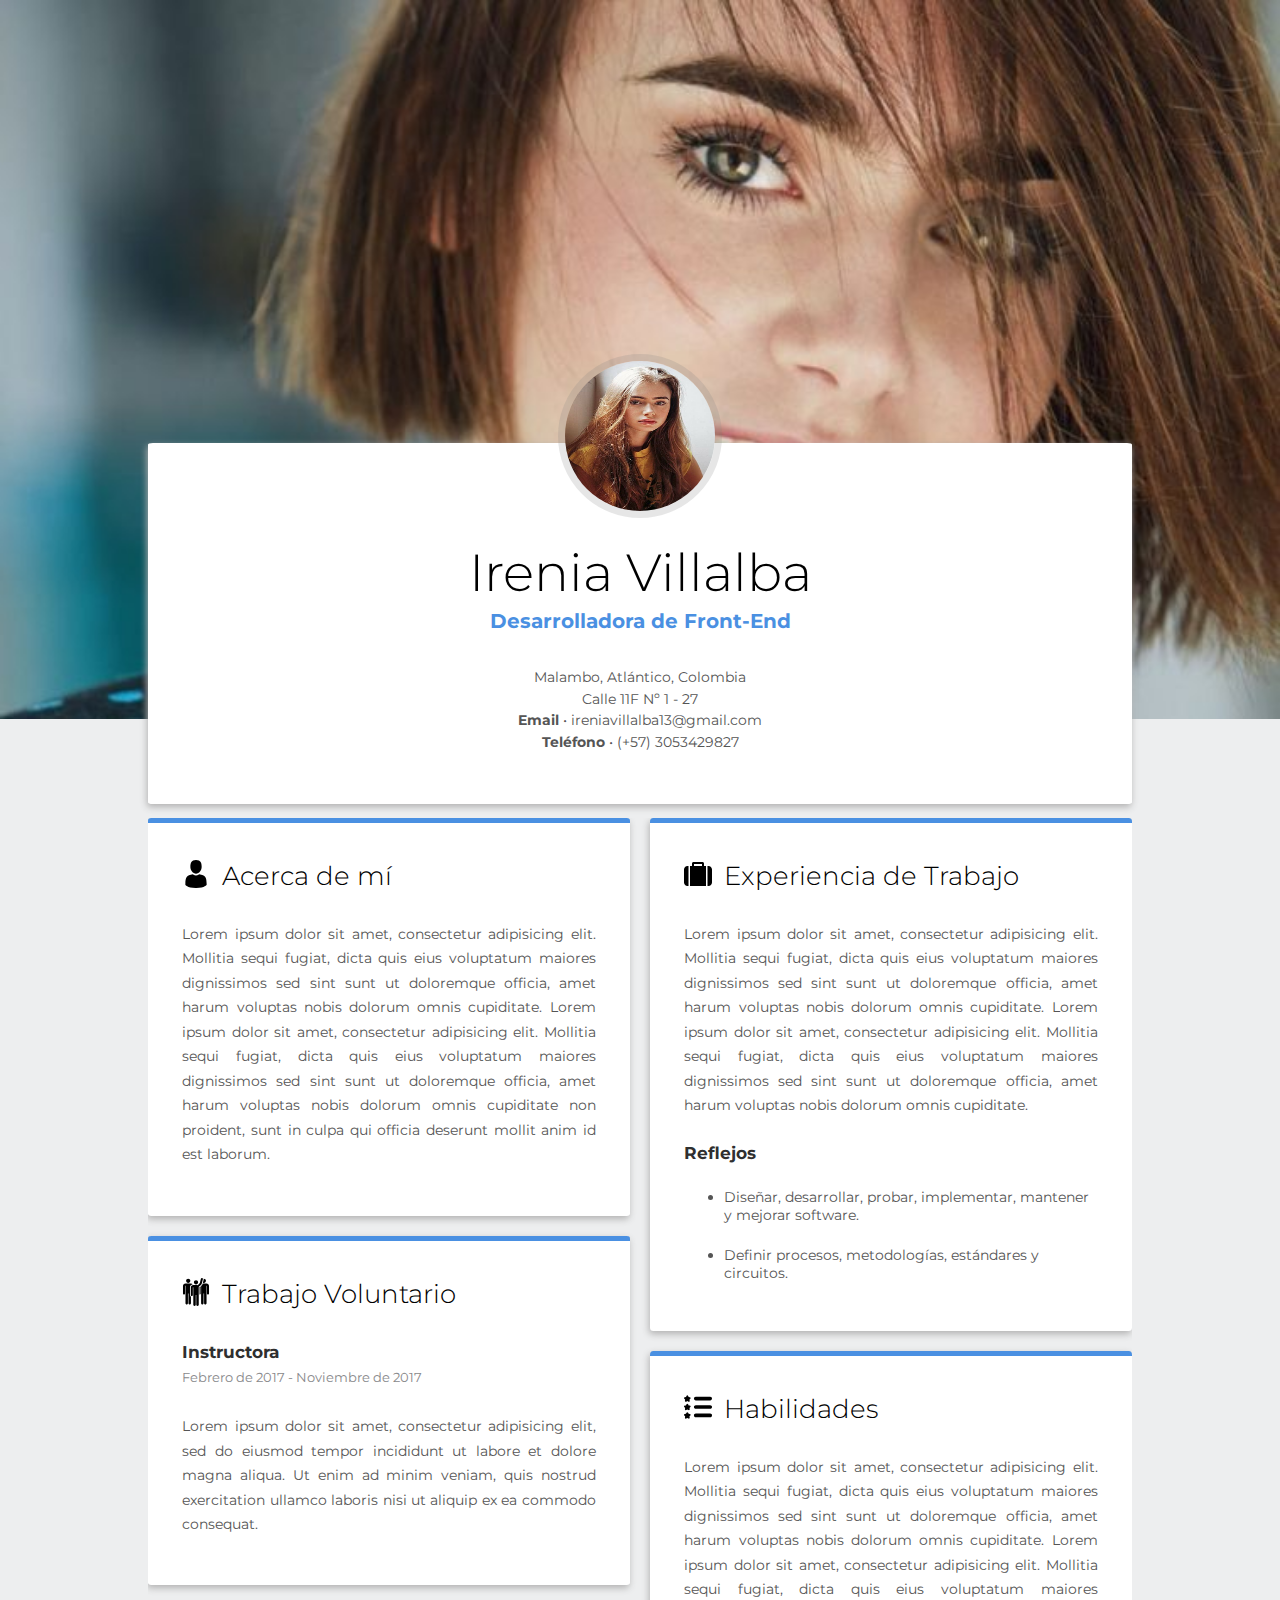
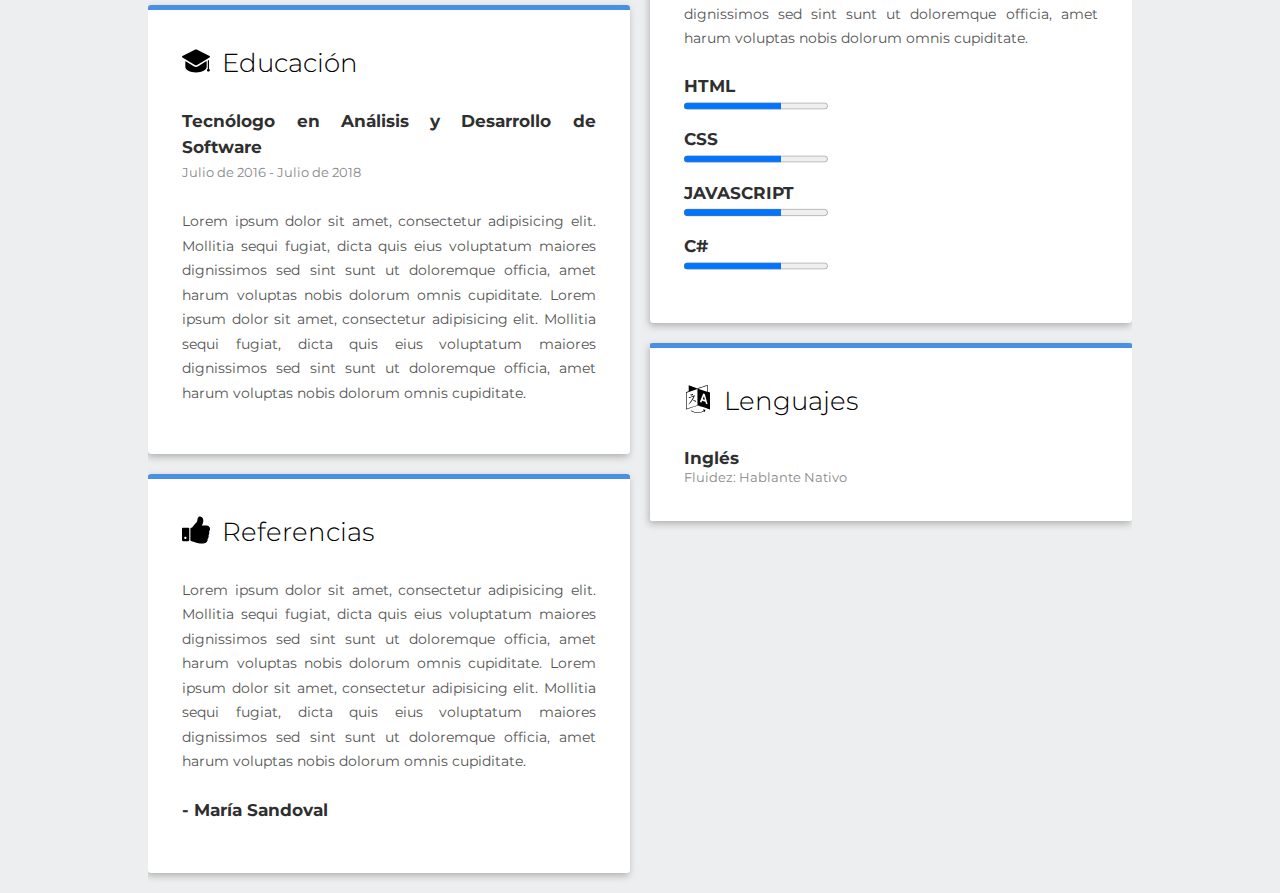
<file: cv/index.html>
<!DOCTYPE html>
<html>
<head>
  <title>Mi Hoja de Vida</title>
  <meta charset="utf-8">
  <meta name="viewport" content="width=device-width, initial-scale=1.0">
  <link rel="stylesheet" type="text/css" href="css/styles.css">
  <link rel="icon" type="image/png" href="images/curriculum.png">
</head>

<body>
  <div class="main-container">

    <div class="subcontainer">
      
        <div class="container-1">
      <header>
        <div class="img-container">
          <img class="header__img" src="images/woman2.jpg" alt="Foto de Perfil de Irenia Villalba">
        </div>
        
        <h1 class="header_title">Irenia Villalba</h1>
        <h2 class="header__subtitle">Desarrolladora de Front-End</h2>
        
        <p>
          <ul class="header__list">

            <li>Malambo, Atlántico, Colombia</li>
            <li>Calle 11F Nº 1 - 27</li>
            <li><b>Email</b> • <a href="https://accounts.google.com/ServiceLogin/identifier?service=mail&passive=true&rm=false&continue=https%3A%2F%2Fmail.google.com%2Fmail%2F&ss=1&scc=1&ltmpl=default&ltmplcache=2&emr=1&osid=1&flowName=GlifWebSignIn&flowEntry=AddSession" target="_blank" rel="noopener noreferrer">ireniavillalba13@gmail.com</a></li>
            <li><b>Teléfono</b> • (+57) 3053429827</li>

          </ul>
        </p>
    </header>
    </div>
  
    <div class="container-2">

        <section class="section left">
          
          <h1><svg class="icon section__icon-about"><use xlink:href="#icon-about"></use></svg>Acerca de mí</h1>

          <p class="section__p"">Lorem ipsum dolor sit amet, consectetur adipisicing elit. Mollitia sequi fugiat, dicta quis eius voluptatum maiores dignissimos sed sint sunt ut doloremque officia, amet harum voluptas nobis dolorum omnis cupiditate.
          Lorem ipsum dolor sit amet, consectetur adipisicing elit. Mollitia sequi fugiat, dicta quis eius voluptatum maiores dignissimos sed sint sunt ut doloremque officia, amet harum voluptas nobis dolorum omnis cupiditate non
          proident, sunt in culpa qui officia deserunt mollit anim id est laborum.</p>
        </section>

        <section class="section right">
          
          <h1><svg class="icon section__icon-suitcase"><use xlink:href="#icon-suitcase"></use></svg>Experiencia de Trabajo</h1>

          <p class="section__p p-margin">Lorem ipsum dolor sit amet, consectetur adipisicing elit. Mollitia sequi fugiat, dicta quis eius voluptatum maiores dignissimos sed sint sunt ut doloremque officia, amet harum voluptas nobis dolorum omnis cupiditate.
          Lorem ipsum dolor sit amet, consectetur adipisicing elit. Mollitia sequi fugiat, dicta quis eius voluptatum maiores dignissimos sed sint sunt ut doloremque officia, amet harum voluptas nobis dolorum omnis cupiditate.</p>

          <span class="oscuro">Reflejos</span>

          <ul>
            <li class="li-margin">Diseñar, desarrollar, probar, implementar, mantener y mejorar software.</li>
            <li>Definir procesos, metodologías, estándares y circuitos.</li>
          </ul>
        </section>

        <section class="section left">
          
          <h1><svg class="icon section__icon-volunteer"><use xlink:href="#icon-volunteer"></use></svg>Trabajo Voluntario</h1>

        
          <p class="section__p">

            <span class="oscuro">Instructora</span><br/>
            <span class="claro">Febrero de 2017 - Noviembre de 2017</span><br><br>

            Lorem ipsum dolor sit amet, consectetur adipisicing elit, sed do eiusmod
            tempor incididunt ut labore et dolore magna aliqua. Ut enim ad minim veniam,
            quis nostrud exercitation ullamco laboris nisi ut aliquip ex ea commodo
            consequat.
          </p>
        </section>

        <section class="section right">
          
          <h1><svg class="icon section__icon-skills"><use xlink:href="#icon-skills"></use></svg>Habilidades</h1>

          <p class="section__p p-margin">Lorem ipsum dolor sit amet, consectetur adipisicing elit. Mollitia sequi fugiat, dicta quis eius voluptatum maiores dignissimos sed sint sunt ut doloremque officia, amet harum voluptas nobis dolorum omnis cupiditate.
          Lorem ipsum dolor sit amet, consectetur adipisicing elit. Mollitia sequi fugiat, dicta quis eius voluptatum maiores dignissimos sed sint sunt ut doloremque officia, amet harum voluptas nobis dolorum omnis cupiditate.
          <p>
            <span class="oscuro">HTML</span><br/>
            <progress value="68" min="0" max="100"/>
          </p>

          <p>
            <span class="oscuro">CSS</span><br/>
            <progress value="68" min="0" max="100"/>
          </p>

          <p>
            <span class="oscuro">JAVASCRIPT</span><br/>
            <progress value="68" min="0" max="100"/>
          </p>

          <p>
            <span class="oscuro">C#</span><br/>
            <progress value="68" min="0" max="100"/>
          </p>
        </section>

        <section class="section left">
          
          <h1><svg class="icon section__icon-education"><use xlink:href="#icon-education"></use></svg>Educación</h1>

          <p class="section__p">
          
          <span class="oscuro">Tecnólogo en Análisis y Desarrollo de Software</span><br/>
          <span class="claro">Julio de 2016 - Julio de 2018</span><br/><br/>

          Lorem ipsum dolor sit amet, consectetur adipisicing elit. Mollitia sequi fugiat, dicta quis eius voluptatum maiores dignissimos sed sint sunt ut doloremque officia, amet harum voluptas nobis dolorum omnis cupiditate.
          Lorem ipsum dolor sit amet, consectetur adipisicing elit. Mollitia sequi fugiat, dicta quis eius voluptatum maiores dignissimos sed sint sunt ut doloremque officia, amet harum voluptas nobis dolorum omnis cupiditate.</p>
        </section>
         
        <section class="section right">  
          
          <h1><svg class="icon section__icon-language"><use xlink:href="#icon-language"></use></svg>Lenguajes</h1>

          <span class="oscuro">Inglés</span><br/>
          <span class="claro">Fluidez: Hablante Nativo</span>
        </section>
        
        <section class="section left">
          
          <h1><svg class="icon section__icon-reference"><use xlink:href="#icon-reference"></use></svg>Referencias</h1>

          <p class="section__p">Lorem ipsum dolor sit amet, consectetur adipisicing elit. Mollitia sequi fugiat, dicta quis eius voluptatum maiores dignissimos sed sint sunt ut doloremque officia, amet harum voluptas nobis dolorum omnis cupiditate.
          Lorem ipsum dolor sit amet, consectetur adipisicing elit. Mollitia sequi fugiat, dicta quis eius voluptatum maiores dignissimos sed sint sunt ut doloremque officia, amet harum voluptas nobis dolorum omnis cupiditate.<br/><br/>
          <span class="oscuro">- María Sandoval</span></p>
        </section>
      
    </div>

    </div>
    
  </div>

  <!--
  Elementos SGV
  ____________________________________________________________________________________________________________________________
  -->

  <svg aria-hidden="true" style="position: absolute; width: 0; height: 0; overflow: hidden;" version="1.1" xmlns="http://www.w3.org/2000/svg" xmlns:xlink="http://www.w3.org/1999/xlink">
  <defs>
  <symbol id="icon-about" viewBox="0 0 32 32">
  <title>about</title>
  <path d="M16 15.65c3.558 0 6.442-3.503 6.442-7.825s-0.947-7.825-6.442-7.825-6.442 3.503-6.442 7.825c0 4.322 2.884 7.825 6.442 7.825z"></path>
  <path d="M3.832 27.598c-0.001-0.264-0.002-0.074 0 0v0z"></path>
  <path d="M28.168 27.804c0.003-0.072 0.001-0.5 0 0v0z"></path>
  <path d="M28.154 27.282c-0.119-7.528-1.103-9.674-8.626-11.031 0 0-1.059 1.35-3.528 1.35s-3.528-1.35-3.528-1.35c-7.442 1.343-8.485 3.456-8.622 10.787-0.011 0.599-0.016 0.63-0.018 0.561 0 0.13 0.001 0.371 0.001 0.791 0 0 1.791 3.611 12.167 3.611s12.167-3.611 12.167-3.611c0-0.27 0-0.457 0-0.585-0.002 0.043-0.006-0.040-0.014-0.522z"></path>
  </symbol>
  <symbol id="icon-education" viewBox="0 0 32 32">
  <title>education</title>
  <path d="M18.054 22.184c-0.57 0.349-1.299 0.542-2.054 0.542s-1.484-0.192-2.054-0.542l-9.299-5.703c0 0-0.839-0.514-0.839 0.651 0 1.323 0 5.294 0 5.294 0 0.053 0 0.319 0 0.401 0 3 5.458 6.234 12.191 6.234s12.191-3.234 12.191-6.234c0-0.082 0-0.348 0-0.401 0 0 0-4.211 0-5.615 0-0.935-0.597-0.478-0.597-0.478l-9.541 5.851z"></path>
  <path d="M31.464 11.945c0.714-0.438 0.714-1.155 0-1.593l-14.165-7.083c-0.714-0.438-1.884-0.438-2.598 0l-14.165 7.083c-0.714 0.438-0.714 1.155 0 1.593l14.165 8.688c0.714 0.438 1.884 0.438 2.598 0z"></path>
  <path d="M30.878 24.822c0-2.399 0-9.595 0-9.595s0.007-0.454-0.263-0.304c-0.216 0.12-0.747 0.416-0.933 0.578-0.216 0.187-0.167 0.608-0.167 0.608s0 6.534 0 8.712c0 0.124-0.106 0.183-0.157 0.213-0.49 0.288-0.819 0.819-0.819 1.428 0 0.915 0.742 1.658 1.658 1.658s1.658-0.742 1.658-1.658c0-0.611-0.332-1.145-0.824-1.432-0.049-0.029-0.151-0.086-0.151-0.209z"></path>
  </symbol>
  <symbol id="icon-reference" viewBox="0 0 32 32">
  <title>reference</title>
  <path d="M30.9 17.7c0.733-0.84 1.1-1.833 1.1-2.98 0-1.040-0.381-1.94-1.139-2.7-0.76-0.76-1.66-1.14-2.7-1.14h-5.54c0.053-0.187 0.107-0.347 0.16-0.48s0.127-0.28 0.22-0.44c0.093-0.16 0.16-0.28 0.2-0.36 0.24-0.453 0.424-0.827 0.55-1.12s0.253-0.694 0.38-1.2c0.127-0.506 0.19-1.013 0.19-1.52 0-0.32-0.004-0.58-0.010-0.78s-0.040-0.5-0.1-0.9c-0.060-0.4-0.141-0.733-0.24-1s-0.26-0.567-0.48-0.9c-0.22-0.334-0.487-0.603-0.8-0.81s-0.713-0.38-1.2-0.52c-0.487-0.14-1.037-0.21-1.651-0.21-0.347 0-0.646 0.127-0.9 0.38-0.267 0.267-0.494 0.6-0.68 1s-0.317 0.747-0.39 1.040c-0.073 0.293-0.157 0.7-0.25 1.22-0.12 0.56-0.21 0.963-0.27 1.21s-0.177 0.57-0.35 0.97c-0.174 0.4-0.38 0.72-0.62 0.96-0.44 0.44-1.113 1.24-2.020 2.4-0.653 0.853-1.327 1.66-2.020 2.42s-1.2 1.153-1.52 1.18c-0.333 0.027-0.62 0.163-0.86 0.41s-0.36 0.537-0.36 0.87v12.82c0 0.347 0.127 0.643 0.38 0.89s0.553 0.377 0.9 0.39c0.467 0.013 1.52 0.306 3.16 0.88 1.027 0.346 1.83 0.61 2.41 0.79s1.39 0.373 2.43 0.58c1.040 0.207 2 0.31 2.88 0.31h2.58c1.774-0.027 3.087-0.547 3.94-1.56 0.773-0.92 1.1-2.127 0.98-3.62 0.52-0.493 0.88-1.12 1.080-1.88 0.226-0.813 0.226-1.593 0-2.339 0.613-0.813 0.9-1.727 0.86-2.74 0.002-0.427-0.098-0.934-0.299-1.52z"></path>
  <path d="M7.040 13.44h-5.76c-0.347 0-0.647 0.127-0.9 0.38s-0.38 0.553-0.38 0.9v12.8c0 0.346 0.127 0.646 0.38 0.9s0.554 0.38 0.9 0.38h5.76c0.347 0 0.646-0.127 0.9-0.38s0.38-0.554 0.38-0.9v-12.8c0-0.347-0.127-0.647-0.38-0.9s-0.553-0.38-0.9-0.38zM4.74 25.87c-0.253 0.247-0.553 0.37-0.9 0.37-0.36 0-0.663-0.123-0.91-0.37s-0.37-0.55-0.37-0.91c0-0.347 0.123-0.647 0.37-0.9s0.55-0.38 0.91-0.38c0.347 0 0.647 0.127 0.9 0.38s0.38 0.553 0.38 0.9c0 0.36-0.126 0.663-0.38 0.91z"></path>
  </symbol>
  <symbol id="icon-skills" viewBox="0 0 32 32">
  <title>skills</title>
  <path d="M13.434 8.436h16.503c1.139 0 2.063-0.924 2.063-2.063s-0.924-2.063-2.063-2.063h-16.503c-1.139 0-2.063 0.924-2.063 2.063s0.923 2.063 2.063 2.063z"></path>
  <path d="M29.937 13.937h-16.503c-1.139 0-2.063 0.924-2.063 2.063s0.924 2.063 2.063 2.063h16.503c1.139 0 2.063-0.924 2.063-2.063s-0.924-2.063-2.063-2.063z"></path>
  <path d="M29.937 23.564h-16.503c-1.139 0-2.063 0.924-2.063 2.063s0.924 2.063 2.063 2.063h16.503c1.139 0 2.063-0.924 2.063-2.063s-0.924-2.063-2.063-2.063z"></path>
  <path d="M6.709 14.359l-1.374-0.2-0.614-1.245c-0.174-0.352-0.532-0.575-0.925-0.575s-0.751 0.223-0.925 0.575l-0.614 1.245-1.374 0.2c-0.389 0.056-0.711 0.329-0.833 0.702s-0.020 0.783 0.261 1.057l0.994 0.969-0.235 1.368c-0.066 0.387 0.093 0.778 0.41 1.009 0.18 0.131 0.392 0.197 0.606 0.197 0.164 0 0.329-0.039 0.48-0.118l1.229-0.646 1.229 0.646c0.151 0.079 0.316 0.118 0.48 0.118 0.001 0 0.002 0 0.003 0 0.57-0 1.031-0.462 1.031-1.031 0-0.087-0.011-0.171-0.031-0.251l-0.222-1.292 0.994-0.969c0.281-0.274 0.382-0.684 0.261-1.057s-0.444-0.646-0.832-0.702z"></path>
  <path d="M6.709 4.732l-1.374-0.2-0.614-1.245c-0.174-0.352-0.532-0.575-0.925-0.575s-0.751 0.223-0.925 0.575l-0.614 1.245-1.374 0.2c-0.389 0.056-0.711 0.329-0.833 0.702s-0.020 0.783 0.261 1.057l0.994 0.969-0.235 1.368c-0.066 0.387 0.093 0.778 0.41 1.009 0.18 0.131 0.392 0.197 0.606 0.197 0.164 0 0.329-0.039 0.48-0.118l1.229-0.646 1.229 0.646c0.151 0.079 0.316 0.118 0.48 0.118 0.001 0 0.002 0 0.003 0 0.57 0 1.031-0.462 1.031-1.031 0-0.086-0.011-0.171-0.031-0.251l-0.222-1.292 0.994-0.969c0.281-0.274 0.382-0.684 0.261-1.057s-0.444-0.646-0.832-0.702z"></path>
  <path d="M6.709 23.985l-1.374-0.2-0.614-1.245c-0.174-0.352-0.532-0.575-0.925-0.575s-0.751 0.223-0.925 0.575l-0.614 1.245-1.374 0.2c-0.389 0.056-0.711 0.329-0.833 0.702s-0.020 0.783 0.261 1.057l0.994 0.969-0.235 1.368c-0.066 0.387 0.093 0.778 0.41 1.009 0.18 0.131 0.392 0.197 0.606 0.197 0.164 0 0.329-0.039 0.48-0.118l1.229-0.646 1.229 0.646c0.151 0.079 0.316 0.118 0.48 0.118 0.001 0 0.002 0 0.003 0 0.57-0 1.031-0.462 1.031-1.031 0-0.087-0.011-0.171-0.031-0.251l-0.222-1.292 0.994-0.969c0.281-0.274 0.382-0.684 0.261-1.057s-0.444-0.646-0.832-0.702z"></path>
  </symbol>
  <symbol id="icon-volunteer" viewBox="0 0 32 32">
  <title>volunteer</title>
  <path d="M12.233 7.243c-0.513-0.527-1.234-0.856-2.031-0.856-0.866 0-5.381 0-6.263 0-1.545 0-2.809 1.238-2.816 2.765v8.609c0 0.647 0.525 1.172 1.172 1.172s1.172-0.525 1.172-1.172l-0-8.603c0-0 0-0 0-0 0.001-0.14 0.115-0.253 0.255-0.253s0.254 0.114 0.254 0.254l-0.001 8.457h0.001v11.24c0 0.777 0.63 1.406 1.406 1.406s1.406-0.63 1.406-1.406v-11.239h0.607v11.24c0 0.777 0.63 1.406 1.406 1.406s1.406-0.63 1.406-1.406v-7.514c-0.647-0.36-1.087-1.052-1.087-1.844 0-0.005 0-8.608 0-8.613 0.009-1.813 1.348-3.339 3.113-3.642z"></path>
  <path d="M9.519 3.184c0 1.341-1.087 2.429-2.429 2.429s-2.429-1.087-2.429-2.429c0-1.341 1.087-2.429 2.429-2.429s2.429 1.087 2.429 2.429z"></path>
  <path d="M21.325 9.543l-1.273 1.271v8.113c0.695 0.059 1.273-0.489 1.273-1.167l-0-8.217z"></path>
  <path d="M28.061 6.387c-0.431 0-3.944 0-4.425 0-0.139 0.577-0.204 1.053-0.69 1.538l-1.112 1.111v19.82c0 0.777 0.63 1.406 1.406 1.406s1.406-0.63 1.406-1.406v-11.24h0.607v11.24c0 0.777 0.63 1.406 1.406 1.406s1.406-0.63 1.406-1.406c0-18.358 0.001-8.285 0-19.703 0-0.136 0.084-0.246 0.221-0.247s0.247 0.109 0.247 0.245v8.609c0 0.647 0.525 1.172 1.172 1.172s1.172-0.525 1.172-1.172v-8.615c-0.008-1.521-1.271-2.759-2.817-2.759z"></path>
  <path d="M24.792 0.761c0.059 0.295 0.054 0.603-0.019 0.904l-0.891 3.7c0.322 0.158 0.684 0.247 1.068 0.247 1.341 0 2.429-1.087 2.429-2.429-0-1.391-1.172-2.513-2.586-2.423z"></path>
  <path d="M22.997 0.033c-0.626-0.15-1.263 0.236-1.414 0.865l-1.19 4.94-2.321 2.318c-2.159-0.040-0.545-0.030-5.2-0.030-1.541 0-2.809 1.237-2.816 2.765 0 0.127 0 8.472 0 8.609 0 0.639 0.521 1.172 1.172 1.172 0.647 0 1.172-0.525 1.172-1.172-0-9.173-0.006-8.618 0.011-8.685 0.072-0.288 0.498-0.235 0.498 0.061-0 1.719-0.001 8.169-0.001 8.48 0.001 0 0.001 11.239 0.001 11.24 0 0.777 0.63 1.406 1.406 1.406s1.406-0.63 1.406-1.406v-11.24h0.607v11.24c0 0.777 0.63 1.406 1.406 1.406s1.406-0.63 1.406-1.406c0-10.881 0-20.233 0-20.233s-0.010 0.050 3.143-3.098c0.158-0.158 0.263-0.355 0.311-0.555 0.077-0.322 1.191-4.944 1.267-5.261 0.149-0.621-0.23-1.261-0.865-1.413z"></path>
  <path d="M16.025 2.493c-1.341 0-2.429 1.087-2.429 2.429 0 1.341 1.088 2.429 2.429 2.429 1.343 0 2.429-1.089 2.429-2.429 0-1.341-1.087-2.429-2.429-2.429z"></path>
  </symbol>
  <symbol id="icon-suitcase" viewBox="0 0 28 28">
  <title>suitcase</title>
  <path d="M10 6h8v-2h-8v2zM4.5 6v20h-1c-1.922 0-3.5-1.578-3.5-3.5v-13c0-1.922 1.578-3.5 3.5-3.5h1zM22 6v20h-16v-20h2v-2.5c0-0.828 0.672-1.5 1.5-1.5h9c0.828 0 1.5 0.672 1.5 1.5v2.5h2zM28 9.5v13c0 1.922-1.578 3.5-3.5 3.5h-1v-20h1c1.922 0 3.5 1.578 3.5 3.5z"></path>
  </symbol>
  <symbol id="icon-language" viewBox="0 0 24 28">
  <title>language</title>
  <path d="M10.219 16.844c-0.031 0.109-0.797-0.25-1-0.328-0.203-0.094-1.125-0.609-1.359-0.766s-1.125-0.891-1.234-0.938v0c-0.562 0.859-1.281 1.875-2.094 2.828-0.281 0.328-1.125 1.391-1.641 1.719-0.078 0.047-0.531 0.094-0.594 0.063 0.25-0.187 0.969-1.078 1.281-1.437 0.391-0.453 2.25-3.047 2.562-3.641 0.328-0.594 1.312-2.562 1.359-2.75-0.156-0.016-1.391 0.406-1.719 0.516-0.313 0.094-1.172 0.297-1.234 0.344-0.063 0.063-0.016 0.25-0.047 0.313s-0.313 0.203-0.484 0.234c-0.156 0.047-0.516 0.063-0.734 0-0.203-0.047-0.391-0.25-0.438-0.328 0 0-0.063-0.094-0.078-0.359 0.187-0.063 0.5-0.078 0.844-0.172s1.188-0.344 1.641-0.5 1.328-0.484 1.594-0.547c0.281-0.047 0.984-0.516 1.359-0.641s0.641-0.281 0.656-0.203 0 0.422-0.016 0.516c-0.016 0.078-0.766 1.547-0.875 1.781-0.063 0.125-0.5 0.953-1.203 2.047 0.25 0.109 0.781 0.328 1 0.438 0.266 0.125 2.125 0.906 2.219 0.938s0.266 0.75 0.234 0.875zM7.016 9.25c0.047 0.266-0.031 0.375-0.063 0.438-0.156 0.297-0.547 0.5-0.781 0.594s-0.625 0.187-0.938 0.187c-0.141-0.016-0.422-0.063-0.766-0.406-0.187-0.203-0.328-0.75-0.266-0.688s0.516 0.125 0.719 0.078 0.688-0.187 0.906-0.25c0.234-0.078 0.703-0.203 0.859-0.219 0.156 0 0.281 0.063 0.328 0.266zM17.922 11.266l0.984 3.547-2.172-0.656zM0.609 23.766l10.844-3.625v-16.125l-10.844 3.641v16.109zM20 18.813l1.594 0.484-2.828-10.266-1.563-0.484-3.375 8.375 1.594 0.484 0.703-1.719 3.297 1.016zM12.141 3.781l8.953 2.875v-5.938zM17 24.453l2.469 0.203-0.844 2.5-0.625-1.031c-1.266 0.812-2.828 1.437-4.312 1.687-0.453 0.094-0.969 0.187-1.422 0.187h-1.313c-1.656 0-4.672-0.984-5.984-1.937-0.094-0.078-0.125-0.141-0.125-0.25 0-0.172 0.125-0.297 0.281-0.297 0.141 0 0.875 0.453 1.078 0.547 1.406 0.703 3.375 1.344 4.953 1.344 1.953 0 3.281-0.25 5.063-1.016 0.516-0.234 0.969-0.531 1.453-0.797zM24 7.594v16.859c-12.078-3.844-12.094-3.844-12.094-3.844-0.25 0.109-11.453 3.891-11.609 3.891-0.125 0-0.234-0.078-0.281-0.203 0-0.016-0.016-0.031-0.016-0.047v-16.844c0.016-0.047 0.031-0.125 0.063-0.156 0.094-0.109 0.219-0.141 0.313-0.172 0.047-0.016 1-0.328 2.328-0.781v-6l8.719 3.094c0.109-0.031 9.828-3.391 9.969-3.391 0.172 0 0.313 0.125 0.313 0.328v6.531z"></path>
  </symbol>
  </defs>
  </svg>

</body>
</html>
</file>
<file: cv/css/styles.css>
@import url('https://fonts.googleapis.com/css?family=Montserrat');


.icon {
  display: inline-block;
  stroke-width: 0;
  stroke: currentColor;
  fill: currentColor;
}

body{
  font-family: 'Montserrat', Helvetica Neue, sans-serif;
  background: url("../images/woman3.jpg") top no-repeat;
  background-size: contain;
  background-color: #edeeef;
  margin: 0 auto;
  color: #555555;
  font-size: .9em;
}

header{
  margin: 0;
  text-align: center;
  position: relative;
  background-color: #FFFFFF;
  border-radius: .5%;
  width: 100%;
}

.header_title{
  margin: 0 auto;
  padding-top: 98px;
  margin-bottom: .4%;
  font-size: 52px;
  font-weight: 300;
}

.header__subtitle{
  margin: 0 auto;
  font-size: 1.4em;
  font-weight: medium;
  color: #4A90E2;
  margin-bottom: 3.5%;
}

.header__list{
  list-style: none;
  padding: 0;
  line-height: 1.5;
  padding-bottom: 50px;
}

.header__list > li > a{
  text-decoration: none;
  color: #555555;
}

.main-container{
  margin: 0 auto;
  max-width: 1024px;
}

.subcontainer{
  margin: 0;
  padding-left: 20px;
  padding-right: 20px;
}

.container-1{
  margin: 0;
  margin-top: 45%;
  max-width: 100%;
}

.container-2{
  margin: 0;
  padding: 0;
  overflow: hidden;
  max-width: 100%;
}

.section{
  margin: 0;
  border-top: 5px solid #4A90E2;
  background-color: #FFFFFF;
  padding: 37px 3.5% 3.5%;
  margin-bottom: 20px;
  width: 42%;
  border-radius: .7%;
}

header, .section{
  box-shadow: -1px 3px 7px #b2b2b2;
}

.section>h1{
  position: relative;
  margin: 0;
  font-size: 1.8em;
  padding-left: 40px;
  font-weight: 300;
  margin-bottom: 30px;
}

.header_title, .section>h1{ 
  color: #000000;
}

.section__p{
  text-align: justify;
  line-height: 1.7em;
}

.li-margin{
  margin-top: 25px;
  margin-bottom: 1.5em;
}

.p-margin{
  margin-bottom: 1.7em;
}

.left{
  float: left;
}

.right{
  float: right;
}


.header__img{
  width: 150px;
  height: 150px;
  border-radius: 50%;
  border: 7px solid rgba(130, 130, 130, 0.2);
}

.section .section__icon-about, .section__icon-suitcase, .section__icon-volunteer, .section__icon-skills, .section__icon-education, .section__icon-language, .section__icon-reference{
  width: 28px;
  height: 28px;
  color: #000;
  position: absolute;
  left: 0px;
}

.img-container{
  margin: 0 auto;
  padding: 0 auto;
  width: 100%;
  position: absolute;
  bottom: 78%;
}

.space{
  margin-bottom: 3px;
}

.claro{
  font-size: .9em;
  color: #89898B;
}

.oscuro{
  font-size: 1.2em;
  color: #2f2f30;
  font-weight: bolder;
}

.header__list a:hover{
  color: #4A90E2;
}

/*---------------------------------Media Query--------------------------------------------*/

@media (max-width: 640px) {

  .section{
    clear: both;
  }
  
  .section.left{
  width: 93%;
  }

  .section.right{
  width: 93%;
  }
  
  .header__img{
  width: 110px;
  height: 110px;
  }
  
  .img-container{
  bottom: 79%;
  }

.header_title{
  padding-top: 70px;
}

}
</file>
